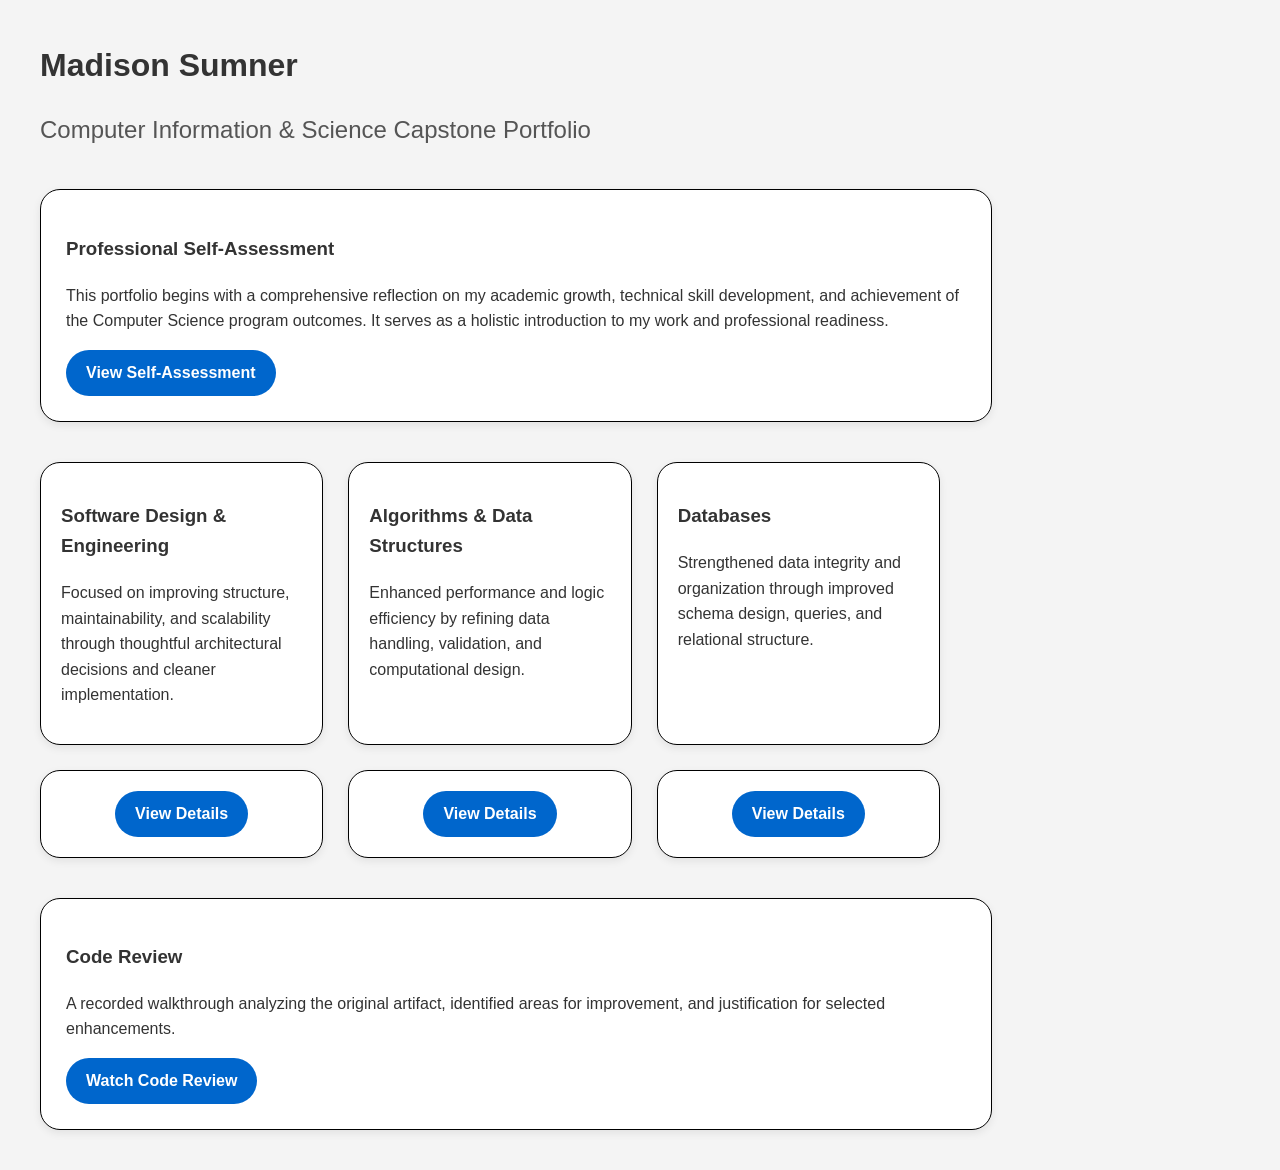
<file: index.html>
<!DOCTYPE html>
<html>

<head>
    <title>Madison Sumner | Capstone Portfolio</title>
    <link rel="stylesheet" href="style.css">
</head>

<body>

    <header>
        <h1>Madison Sumner</h1>
        <h2>Computer Information & Science Capstone Portfolio</h2>
    </header>

    <!-- Self Assessment Card -->
    <section class="highlight-card">
        <h3>Professional Self-Assessment</h3>
        <p>
            This portfolio begins with a comprehensive reflection on my academic growth,
            technical skill development, and achievement of the Computer Science program outcomes.
            It serves as a holistic introduction to my work and professional readiness.
        </p>
        <a class="button" href="self-assessment.html">View Self-Assessment</a>
    </section>

    <!-- Enhancement Grid -->
    <section class="enhancement-grid">

        <div class="grid-item">
            <h3>Software Design & Engineering</h3>
            <p>
                Focused on improving structure, maintainability, and scalability through
                thoughtful architectural decisions and cleaner implementation.
            </p>
        </div>

        <div class="grid-item">
            <h3>Algorithms & Data Structures</h3>
            <p>
                Enhanced performance and logic efficiency by refining data handling,
                validation, and computational design.
            </p>
        </div>

        <div class="grid-item">
            <h3>Databases</h3>
            <p>
                Strengthened data integrity and organization through improved schema design,
                queries, and relational structure.
            </p>
        </div>

        <!-- Second Row: Buttons -->
        <div class="grid-item center">
            <a class="button" href="software-engineering.html">View Details</a>
        </div>

        <div class="grid-item center">
            <a class="button" href="algorithms-data-structures.html">View Details</a>
        </div>

        <div class="grid-item center">
            <a class="button" href="databases.html">View Details</a>
        </div>

    </section>

    <!-- Code Review Card -->
    <section class="highlight-card">
        <h3>Code Review</h3>
        <p>
            A recorded walkthrough analyzing the original artifact, identified areas
            for improvement, and justification for selected enhancements.
        </p>
        <a class="button" href="code-review.html">Watch Code Review</a>
    </section>

</body>

</html>
</file>
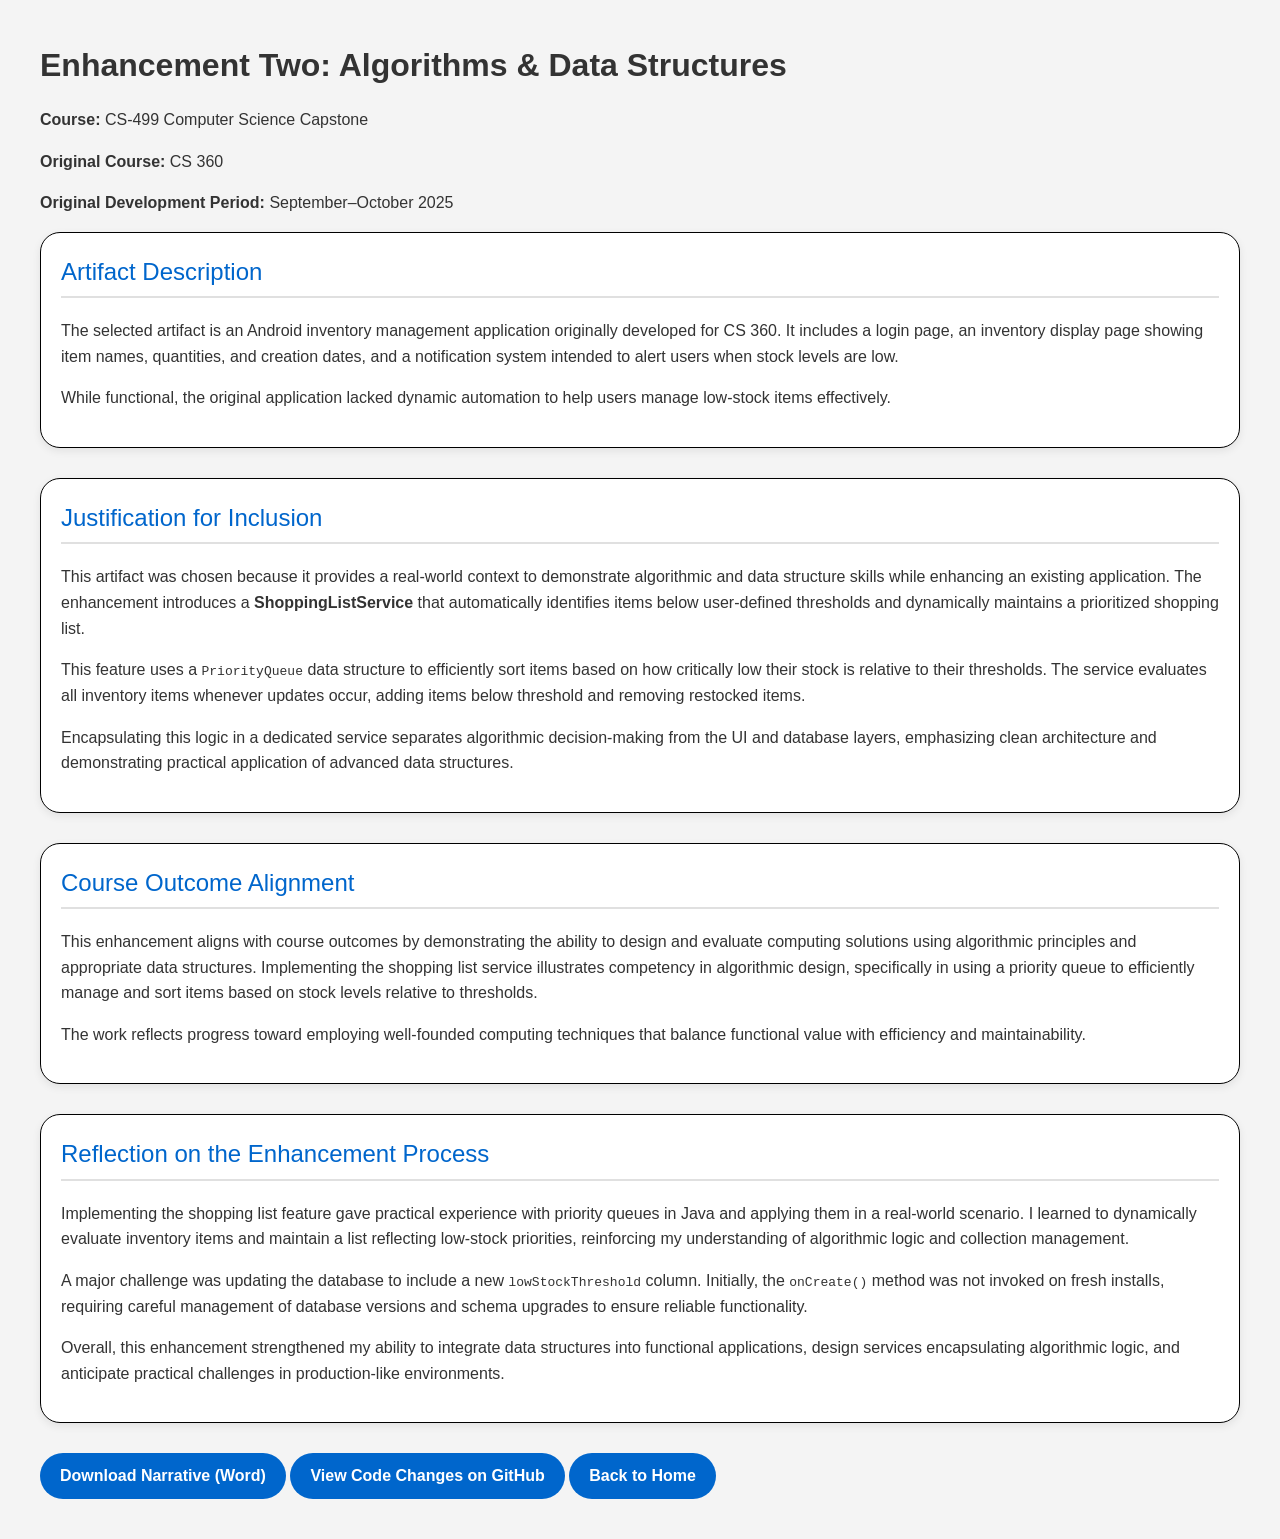
<file: algorithms-data-structures.html>
<!DOCTYPE html>
<html>

<head>
    <title>Algorithms & Data Structures Artifact</title>
    <link rel="stylesheet" href="style.css">
</head>

<body>

    <h1>Enhancement Two: Algorithms & Data Structures</h1>

    <p><strong>Course:</strong> CS-499 Computer Science Capstone</p>
    <p><strong>Original Course:</strong> CS 360</p>
    <p><strong>Original Development Period:</strong> September–October 2025</p>

    <!-- Artifact Description Card -->
    <div class="card">
        <h2>Artifact Description</h2>
        <p>
            The selected artifact is an Android inventory management application originally developed for CS 360.
            It includes a login page, an inventory display page showing item names, quantities, and creation dates,
            and a notification system intended to alert users when stock levels are low.
        </p>
        <p>
            While functional, the original application lacked dynamic automation to help users manage low-stock items
            effectively.
        </p>
    </div>

    <!-- Justification Card -->
    <div class="card">
        <h2>Justification for Inclusion</h2>
        <p>
            This artifact was chosen because it provides a real-world context to demonstrate algorithmic and data
            structure skills
            while enhancing an existing application. The enhancement introduces a <strong>ShoppingListService</strong>
            that automatically identifies items below user-defined thresholds and dynamically maintains a prioritized
            shopping list.
        </p>
        <p>
            This feature uses a <code>PriorityQueue</code> data structure to efficiently sort items based on how
            critically low their stock is relative to their thresholds. The service evaluates all inventory items
            whenever updates occur, adding items below threshold and removing restocked items.
        </p>
        <p>
            Encapsulating this logic in a dedicated service separates algorithmic decision-making from the UI and
            database layers,
            emphasizing clean architecture and demonstrating practical application of advanced data structures.
        </p>
    </div>

    <!-- Course Outcome Card -->
    <div class="card">
        <h2>Course Outcome Alignment</h2>
        <p>
            This enhancement aligns with course outcomes by demonstrating the ability to design and evaluate computing
            solutions
            using algorithmic principles and appropriate data structures.
            Implementing the shopping list service illustrates competency in algorithmic design, specifically in using a
            priority queue to efficiently manage and sort items based on stock levels relative to thresholds.
        </p>
        <p>
            The work reflects progress toward employing well-founded computing techniques that balance functional value
            with efficiency and maintainability.
        </p>
    </div>

    <!-- Reflection Card -->
    <div class="card">
        <h2>Reflection on the Enhancement Process</h2>
        <p>
            Implementing the shopping list feature gave practical experience with priority queues in Java and applying
            them in a real-world scenario.
            I learned to dynamically evaluate inventory items and maintain a list reflecting low-stock priorities,
            reinforcing my understanding of algorithmic logic and collection management.
        </p>
        <p>
            A major challenge was updating the database to include a new <code>lowStockThreshold</code> column.
            Initially, the <code>onCreate()</code> method was not invoked on fresh installs, requiring careful
            management of database versions and schema upgrades to ensure reliable functionality.
        </p>
        <p>
            Overall, this enhancement strengthened my ability to integrate data structures into functional applications,
            design services encapsulating algorithmic logic, and anticipate practical challenges in production-like
            environments.
        </p>
    </div>

    <!-- Download and GitHub Buttons -->
    <a class="button" href="assets/Algorithms-Data-Structures.docx" download>
        Download Narrative (Word)
    </a>

    <a class="button" href="https://github.com/MadisonSumner/CS-499-Capstone-Project/pull/2/changes" target="_blank">
        View Code Changes on GitHub
    </a>

    <a class="button" href="index.html">Back to Home</a>
</body>

</html>
</file>
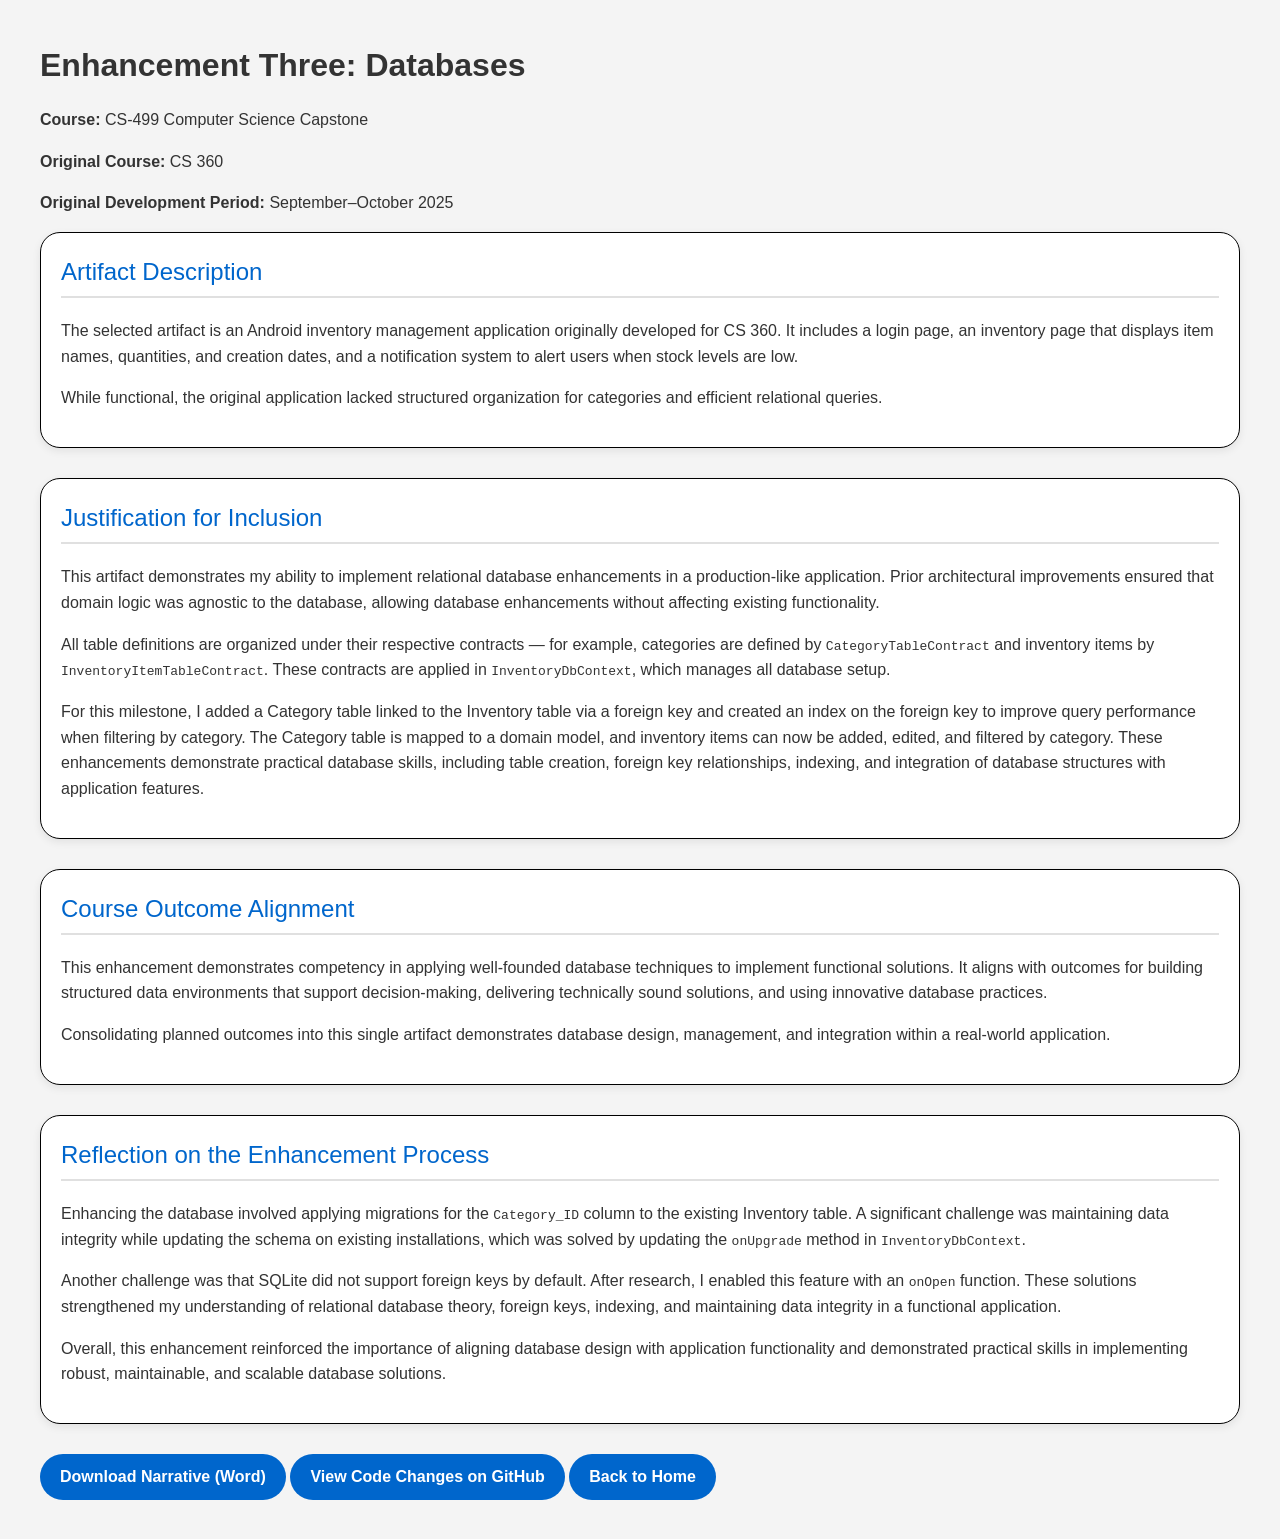
<file: databases.html>
<!DOCTYPE html>
<html>

<head>
    <title>Databases Artifact</title>
    <link rel="stylesheet" href="style.css">
</head>

<body>
    <h1>Enhancement Three: Databases</h1>

    <p><strong>Course:</strong> CS-499 Computer Science Capstone</p>
    <p><strong>Original Course:</strong> CS 360</p>
    <p><strong>Original Development Period:</strong> September–October 2025</p>

    <!-- Artifact Description Card -->
    <div class="card">
        <h2>Artifact Description</h2>
        <p>
            The selected artifact is an Android inventory management application originally developed for CS 360.
            It includes a login page, an inventory page that displays item names, quantities, and creation dates,
            and a notification system to alert users when stock levels are low.
        </p>
        <p>
            While functional, the original application lacked structured organization for categories and efficient
            relational queries.
        </p>
    </div>

    <!-- Justification Card -->
    <div class="card">
        <h2>Justification for Inclusion</h2>
        <p>
            This artifact demonstrates my ability to implement relational database enhancements in a production-like
            application.
            Prior architectural improvements ensured that domain logic was agnostic to the database, allowing database
            enhancements
            without affecting existing functionality.
        </p>
        <p>
            All table definitions are organized under their respective contracts — for example, categories are defined
            by
            <code>CategoryTableContract</code> and inventory items by <code>InventoryItemTableContract</code>.
            These contracts are applied in <code>InventoryDbContext</code>, which manages all database setup.
        </p>
        <p>
            For this milestone, I added a Category table linked to the Inventory table via a foreign key and created an
            index on the foreign key
            to improve query performance when filtering by category. The Category table is mapped to a domain model, and
            inventory items can now
            be added, edited, and filtered by category. These enhancements demonstrate practical database skills,
            including table creation,
            foreign key relationships, indexing, and integration of database structures with application features.
        </p>
    </div>

    <!-- Course Outcome Card -->
    <div class="card">
        <h2>Course Outcome Alignment</h2>
        <p>
            This enhancement demonstrates competency in applying well-founded database techniques to implement
            functional solutions.
            It aligns with outcomes for building structured data environments that support decision-making, delivering
            technically sound solutions,
            and using innovative database practices.
        </p>
        <p>
            Consolidating planned outcomes into this single artifact demonstrates database design, management, and
            integration within a real-world application.
        </p>
    </div>

    <!-- Reflection Card -->
    <div class="card">
        <h2>Reflection on the Enhancement Process</h2>
        <p>
            Enhancing the database involved applying migrations for the <code>Category_ID</code> column to the existing
            Inventory table.
            A significant challenge was maintaining data integrity while updating the schema on existing installations,
            which was solved by updating
            the <code>onUpgrade</code> method in <code>InventoryDbContext</code>.
        </p>
        <p>
            Another challenge was that SQLite did not support foreign keys by default. After research, I enabled this
            feature with an
            <code>onOpen</code> function. These solutions strengthened my understanding of relational database theory,
            foreign keys, indexing,
            and maintaining data integrity in a functional application.
        </p>
        <p>
            Overall, this enhancement reinforced the importance of aligning database design with application
            functionality and demonstrated
            practical skills in implementing robust, maintainable, and scalable database solutions.
        </p>
    </div>

    <!-- Download and GitHub Buttons -->
    <a class="button" href="assets/Databases.docx" download>
        Download Narrative (Word)
    </a>

    <a class="button" href="https://github.com/MadisonSumner/CS-499-Capstone-Project/pull/3/changes" target="_blank">
        View Code Changes on GitHub
    </a>

    <a class="button" href="index.html">Back to Home</a>

</body>

</html>
</file>
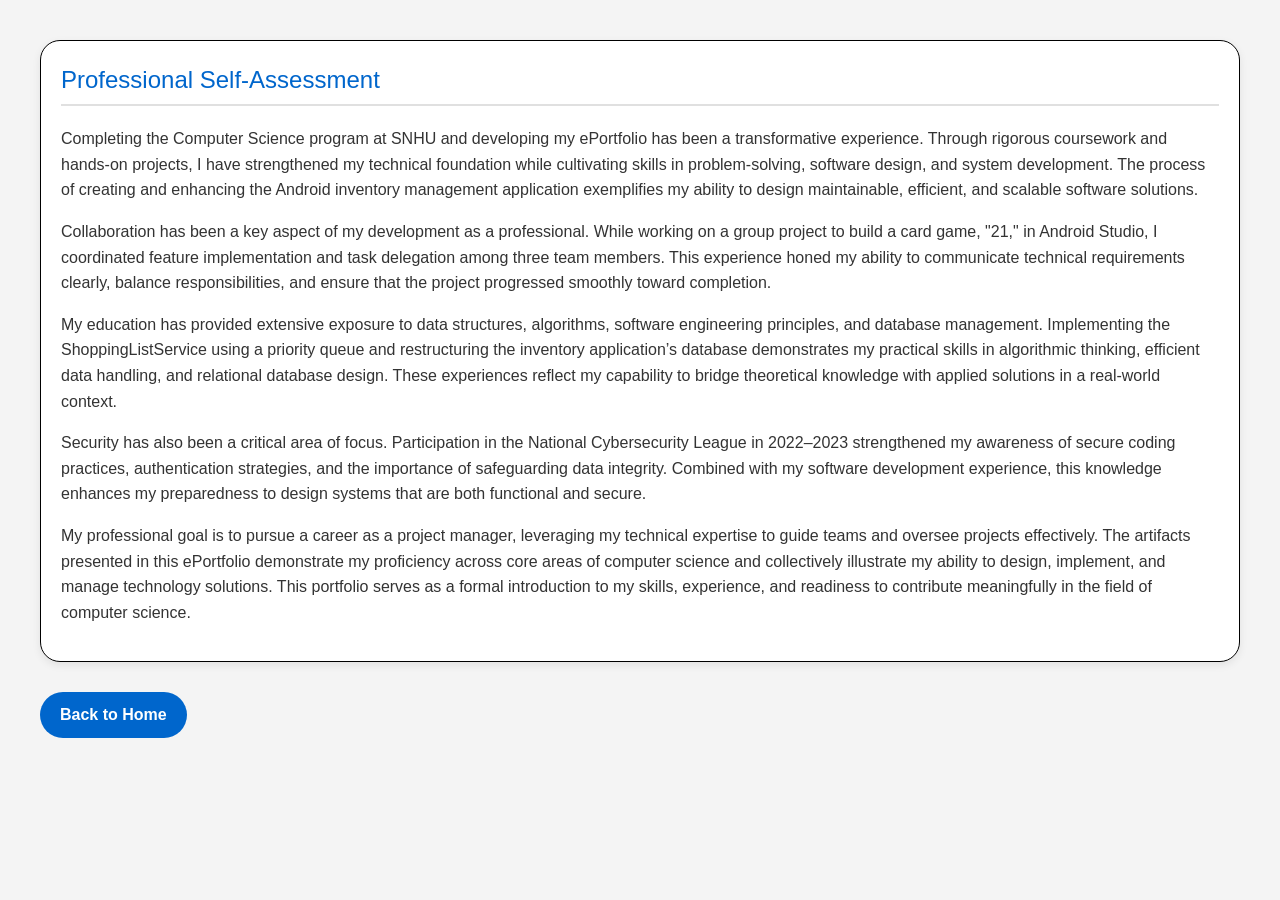
<file: self-assessment.html>
<!DOCTYPE html>
<html>

<head>
    <title>Professional Self-Assessment</title>
    <link rel="stylesheet" href="style.css">
</head>

<body>

    <div class="card">
        <h2>Professional Self-Assessment</h2>

        <p>
            Completing the Computer Science program at SNHU and developing my ePortfolio has been a transformative
            experience.
            Through rigorous coursework and hands-on projects, I have strengthened my technical foundation while
            cultivating skills
            in problem-solving, software design, and system development. The process of creating and enhancing the
            Android inventory
            management application exemplifies my ability to design maintainable, efficient, and scalable software
            solutions.
        </p>

        <p>
            Collaboration has been a key aspect of my development as a professional. While working on a group project to
            build a
            card game, "21," in Android Studio, I coordinated feature implementation and task delegation among three
            team members.
            This experience honed my ability to communicate technical requirements clearly, balance responsibilities,
            and ensure
            that the project progressed smoothly toward completion.
        </p>

        <p>
            My education has provided extensive exposure to data structures, algorithms, software engineering
            principles, and database
            management. Implementing the ShoppingListService using a priority queue and restructuring the inventory
            application’s
            database demonstrates my practical skills in algorithmic thinking, efficient data handling, and relational
            database design.
            These experiences reflect my capability to bridge theoretical knowledge with applied solutions in a
            real-world context.
        </p>

        <p>
            Security has also been a critical area of focus. Participation in the National Cybersecurity League in
            2022–2023 strengthened
            my awareness of secure coding practices, authentication strategies, and the importance of safeguarding data
            integrity.
            Combined with my software development experience, this knowledge enhances my preparedness to design systems
            that are both
            functional and secure.
        </p>

        <p>
            My professional goal is to pursue a career as a project manager, leveraging my technical expertise to guide
            teams and
            oversee projects effectively. The artifacts presented in this ePortfolio demonstrate my proficiency across
            core areas of
            computer science and collectively illustrate my ability to design, implement, and manage technology
            solutions.
            This portfolio serves as a formal introduction to my skills, experience, and readiness to contribute
            meaningfully in
            the field of computer science.
        </p>
    </div>

    <a class="button" href="index.html">Back to Home</a>

</body>

</html>
</file>
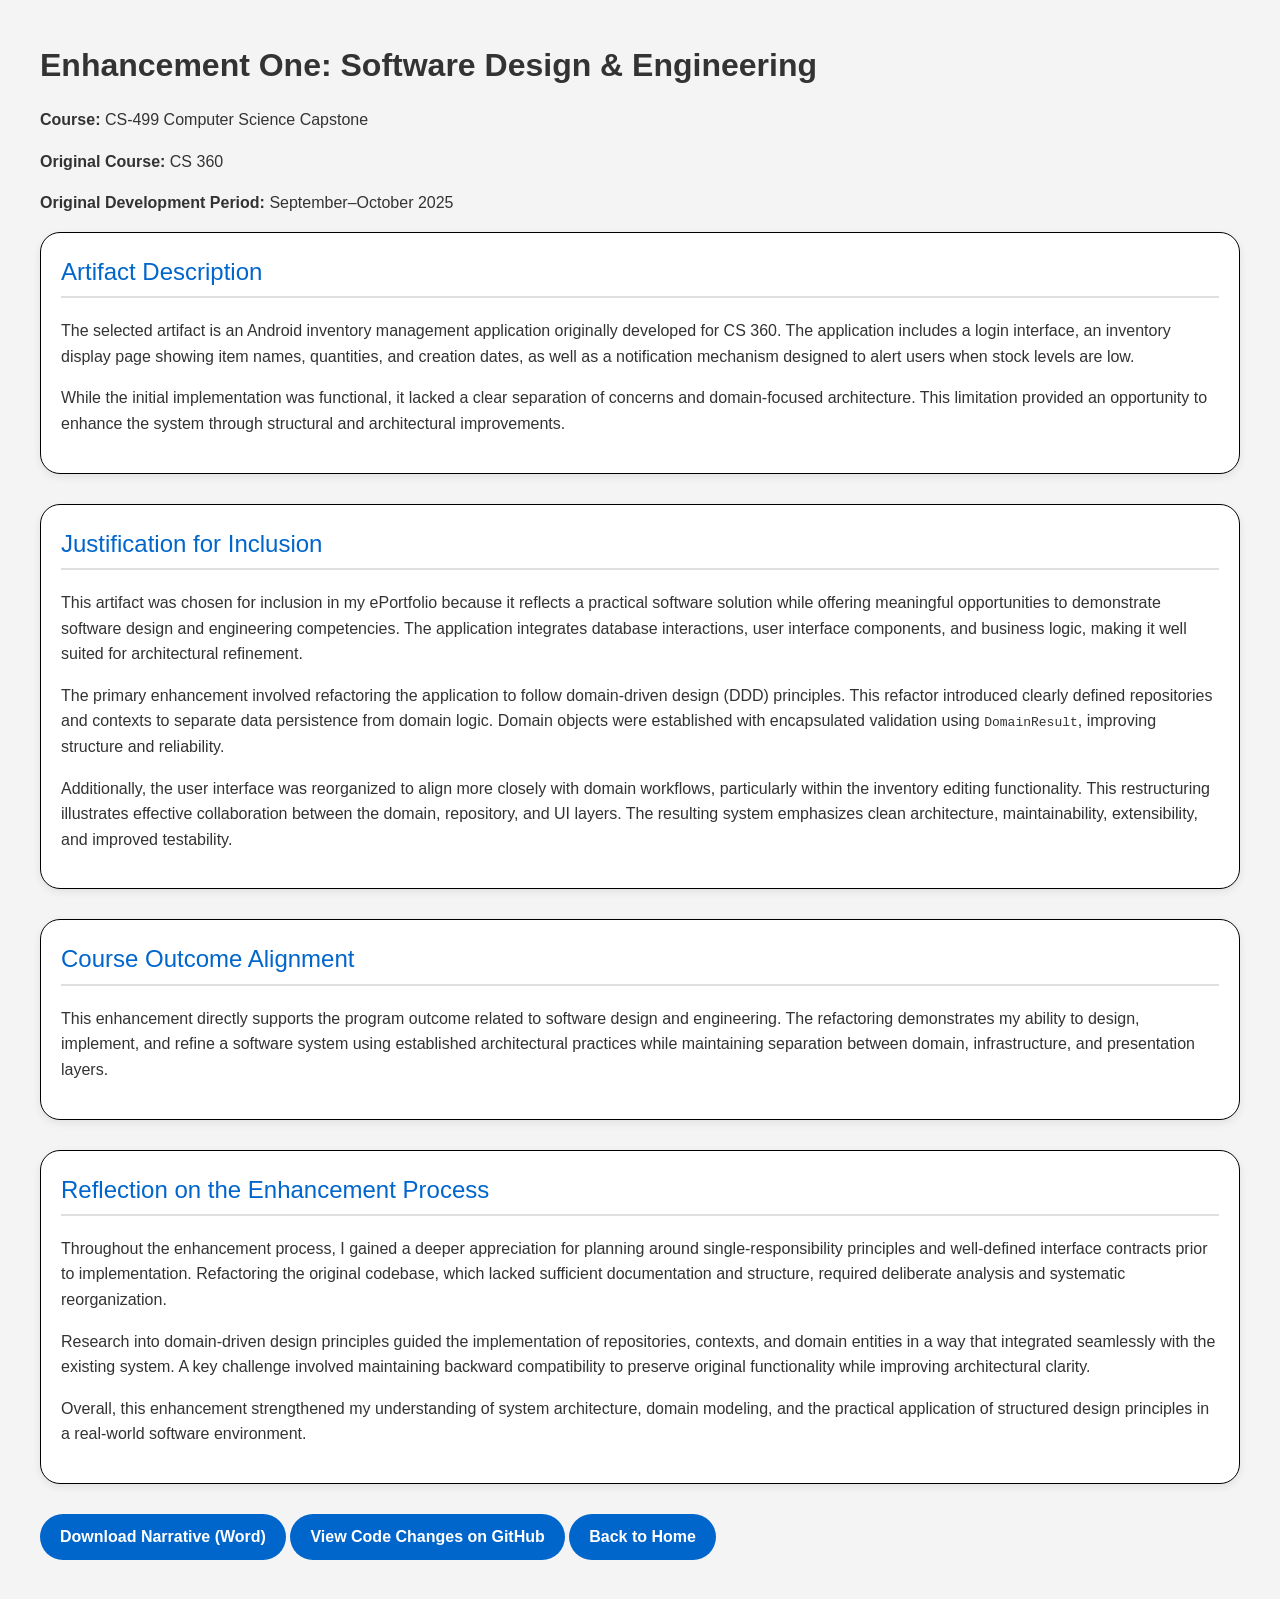
<file: software-engineering.html>
<!DOCTYPE html>
<html>

<head>
    <title>Software Engineering Artifact</title>
    <link rel="stylesheet" href="style.css">
</head>

<body>
    <h1>Enhancement One: Software Design & Engineering</h1>

    <p><strong>Course:</strong> CS-499 Computer Science Capstone</p>
    <p><strong>Original Course:</strong> CS 360</p>
    <p><strong>Original Development Period:</strong> September–October 2025</p>

    <!-- Artifact Description Card -->
    <div class="card">
        <h2>Artifact Description</h2>
        <p>
            The selected artifact is an Android inventory management application originally developed for CS 360.
            The application includes a login interface, an inventory display page showing item names, quantities, and
            creation dates,
            as well as a notification mechanism designed to alert users when stock levels are low.
        </p>
        <p>
            While the initial implementation was functional, it lacked a clear separation of concerns and domain-focused
            architecture.
            This limitation provided an opportunity to enhance the system through structural and architectural
            improvements.
        </p>
    </div>

    <!-- Justification Card -->
    <div class="card">
        <h2>Justification for Inclusion</h2>
        <p>
            This artifact was chosen for inclusion in my ePortfolio because it reflects a practical software solution
            while offering meaningful opportunities to demonstrate software design and engineering competencies.
            The application integrates database interactions, user interface components, and business logic,
            making it well suited for architectural refinement.
        </p>
        <p>
            The primary enhancement involved refactoring the application to follow domain-driven design (DDD)
            principles.
            This refactor introduced clearly defined repositories and contexts to separate data persistence from domain
            logic.
            Domain objects were established with encapsulated validation using <code>DomainResult</code>,
            improving structure and reliability.
        </p>
        <p>
            Additionally, the user interface was reorganized to align more closely with domain workflows,
            particularly within the inventory editing functionality. This restructuring illustrates effective
            collaboration
            between the domain, repository, and UI layers. The resulting system emphasizes clean architecture,
            maintainability, extensibility, and improved testability.
        </p>
    </div>

    <!-- Course Outcome Card -->
    <div class="card">
        <h2>Course Outcome Alignment</h2>
        <p>
            This enhancement directly supports the program outcome related to software design and engineering.
            The refactoring demonstrates my ability to design, implement, and refine a software system
            using established architectural practices while maintaining separation between domain, infrastructure,
            and presentation layers.
        </p>
    </div>

    <!-- Reflection Card -->
    <div class="card">
        <h2>Reflection on the Enhancement Process</h2>
        <p>
            Throughout the enhancement process, I gained a deeper appreciation for planning around single-responsibility
            principles
            and well-defined interface contracts prior to implementation. Refactoring the original codebase, which
            lacked
            sufficient documentation and structure, required deliberate analysis and systematic reorganization.
        </p>
        <p>
            Research into domain-driven design principles guided the implementation of repositories, contexts,
            and domain entities in a way that integrated seamlessly with the existing system. A key challenge involved
            maintaining backward compatibility to preserve original functionality while improving architectural clarity.
        </p>
        <p>
            Overall, this enhancement strengthened my understanding of system architecture, domain modeling,
            and the practical application of structured design principles in a real-world software environment.
        </p>
    </div>

    <!-- Download and Home Buttons -->
    <a class="button" href="assets/Software-Engineering-Narrative.docx" download>
        Download Narrative (Word)
    </a>

    <a class="button" href="https://github.com/MadisonSumner/CS-499-Capstone-Project/pull/1/changes" target="_blank">
        View Code Changes on GitHub
    </a>

    <a class="button" href="index.html">Back to Home</a>
</body>

</html>
</file>
<file: style.css>
body {
    font-family: Arial, sans-serif;
    margin: 40px;
    background-color: #f4f4f4;
    color: #333;
    line-height: 1.6;
}

header {
    margin-bottom: 40px;
}

h1 {
    margin-bottom: 5px;
}

h2 {
    font-weight: normal;
    color: #555;
}

/* Highlight Cards (Top + Bottom) */
.highlight-card {
    background-color: white;
    padding: 25px;
    border-radius: 8px;
    box-shadow: 0 3px 8px rgba(0, 0, 0, 0.06);
    margin-bottom: 40px;
    max-width: 900px;
}

/* Grid Layout */
.enhancement-grid {
    display: grid;
    grid-template-columns: repeat(3, 1fr);
    gap: 25px;
    margin-bottom: 40px;
    max-width: 900px;
}

.grid-item {
    background-color: white;
    padding: 20px;
    border-radius: 8px;
    box-shadow: 0 2px 6px rgba(0, 0, 0, 0.05);
}

.center {
    text-align: center;
}

.card {
    background-color: white;
    border-radius: 8px;
    box-shadow: 0 3px 8px rgba(0, 0, 0, 0.08);
    padding: 20px;
    margin-bottom: 30px;
}

.card h2 {
    margin-top: 0;
    color: #0066cc;
    /* subtle accent */
    border-bottom: 2px solid #e0e0e0;
    padding-bottom: 5px;
}

.button {
    display: inline-block;
    padding: 10px 20px;
    /* slightly wider for balance */
    background-color: #0066cc;
    color: white;
    text-decoration: none;
    border-radius: 50px;
    /* pill shape */
    font-weight: bold;
    transition: background-color 0.3s ease;
}

.button:hover {
    background-color: #004999;
}

/* Cards with visible border and rounded corners */
.card,
.highlight-card,
.grid-item {
    border-radius: 20px;
    /* keeps the rounded corners */
    border: 1px solid #000000;
    /* light gray border */
    box-shadow: 0 3px 8px rgba(0, 0, 0, 0.08);
    background-color: white;
}
</file>
